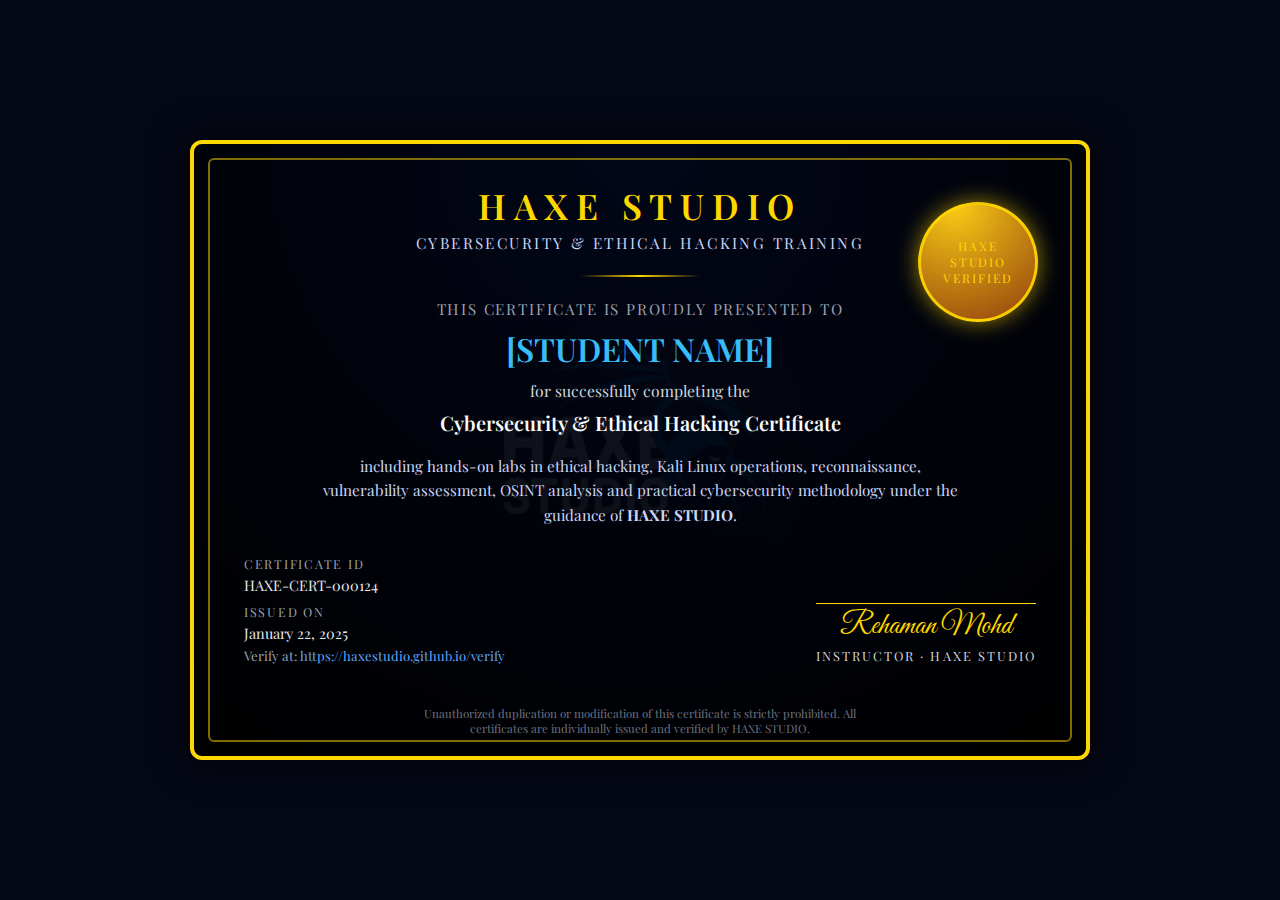
<file: certificate.html>
<!DOCTYPE html>
<html>
<head>
  <title>HAXE STUDIO Certificate</title>
  <meta charset="UTF-8" />
  <!-- Main + Signature Fonts -->
  <link href="https://fonts.googleapis.com/css2?family=Playfair+Display:wght@500;600&family=Great+Vibes&display=swap" rel="stylesheet" />
  <style>
    * {
      box-sizing: border-box;
      margin: 0;
      padding: 0;
    }

    body {
      font-family: "Playfair Display", "Times New Roman", serif;
      background: #050816;
      display: flex;
      justify-content: center;
      align-items: center;
      min-height: 100vh;
    }

    .certificate {
      position: relative;
      width: 900px;
      height: 620px;
      padding: 38px 50px;
      background: radial-gradient(circle at top, #020617, #000);
      border-radius: 12px;
      border: 4px solid gold;
      box-shadow: 0 0 40px rgba(0,0,0,0.8);
      overflow: hidden;
      color: #e5e7eb;
    }

    /* Gold inner border */
    .certificate::before {
      content: "";
      position: absolute;
      inset: 14px;
      border: 2px solid rgba(255,215,0,0.5);
      border-radius: 6px;
      pointer-events: none;
    }

    /* Ghost logo watermark */
    .watermark {
      position: absolute;
      inset: 0;
      display: flex;
      justify-content: center;
      align-items: center;
      opacity: 0.06;
      pointer-events: none;
    }

    .watermark img {
      width: 340px;
      height: 340px;
      object-fit: cover;
      border-radius: 50%;
      filter: blur(0.2px);
    }

    .content {
      position: relative;
      z-index: 2;
      text-align: center;
    }

    .header {
      font-size: 2.2rem;
      font-weight: 600;
      letter-spacing: 0.22em;
      text-transform: uppercase;
      color: gold;
      margin-bottom: 4px;
    }

    .subheader {
      font-size: 0.95rem;
      letter-spacing: 0.16em;
      text-transform: uppercase;
      color: #cbd5f5;
      margin-bottom: 22px;
    }

    .line {
      width: 120px;
      height: 2px;
      background: linear-gradient(90deg, transparent, gold, transparent);
      margin: 0 auto 22px auto;
      border-radius: 999px;
    }

    .presented {
      font-size: 0.95rem;
      letter-spacing: 0.12em;
      text-transform: uppercase;
      color: #9ca3af;
      margin-bottom: 8px;
    }

    .student-name {
      font-size: 2rem;
      font-weight: 600;
      color: #38bdf8;
      margin-bottom: 10px;
    }

    .text-small {
      font-size: 0.98rem;
      color: #d1d5db;
      margin-bottom: 8px;
    }

    .cert-title {
      font-size: 1.25rem;
      font-weight: 600;
      color: #f9fafb;
      margin-bottom: 18px;
    }

    .details {
      font-size: 0.95rem;
      color: #cbd5f5;
      line-height: 1.6;
      max-width: 640px;
      margin: 0 auto 28px auto;
    }

    .meta-row {
      display: flex;
      justify-content: space-between;
      align-items: flex-end;
      margin-top: 26px;
      font-size: 0.86rem;
      color: #d1d5db;
    }

    .meta-block {
      text-align: left;
    }

    .meta-label {
      font-size: 0.78rem;
      color: #9ca3af;
      text-transform: uppercase;
      letter-spacing: 0.14em;
      margin-bottom: 3px;
    }

    .meta-value {
      font-size: 0.9rem;
      color: #e5e7eb;
    }

    .verify-link {
      font-size: 0.82rem;
      color: #9ca3af;
      margin-top: 4px;
    }

    .verify-link span {
      color: #60a5fa;
    }

    /* Signature block */
    .signature-block {
      text-align: center;
    }

    .signature-line {
      width: 220px;
      height: 1px;
      background: gold;
      margin: 0 auto 3px auto;
    }

    .signature-name {
      font-family: "Great Vibes", cursive;
      font-size: 1.9rem;
      color: gold;
      margin-bottom: 2px;
    }

    .signature-title {
      font-size: 0.8rem;
      text-transform: uppercase;
      letter-spacing: 0.16em;
      color: #d1d5db;
    }

    /* Gold seal */
    .seal {
      position: absolute;
      right: 48px;
      top: 58px;
      width: 120px;
      height: 120px;
      border-radius: 50%;
      border: 3px solid rgba(255,215,0,0.9);
      box-shadow: 0 0 22px rgba(255,215,0,0.6);
      display: flex;
      align-items: center;
      justify-content: center;
      font-size: 0.76rem;
      text-transform: uppercase;
      letter-spacing: 0.16em;
      color: gold;
      background: radial-gradient(circle at 30% 0%, #facc15, #92400e);
    }

    .seal span {
      text-align: center;
    }

    /* Small legal text */
    .legal {
      position: absolute;
      bottom: 20px;
      left: 50%;
      transform: translateX(-50%);
      font-size: 0.72rem;
      color: #6b7280;
      text-align: center;
      max-width: 640px;
    }
  </style>
</head>
<body>
  <div class="certificate">
    <!-- Ghost watermark -->
    <div class="watermark">
      <!-- Use your logo file here -->
      <img src="haxestudio.webp" alt="HAXE STUDIO Logo Watermark">
    </div>

    <!-- Gold seal -->
    <div class="seal">
      <span>HAXE<br/>STUDIO<br/>VERIFIED</span>
    </div>

    <div class="content">
      <div class="header">HAXE STUDIO</div>
      <div class="subheader">CYBERSECURITY &amp; ETHICAL HACKING TRAINING</div>
      <div class="line"></div>

      <div class="presented">THIS CERTIFICATE IS PROUDLY PRESENTED TO</div>
      <div class="student-name">[STUDENT NAME]</div>

      <div class="text-small">for successfully completing the</div>
      <div class="cert-title">Cybersecurity &amp; Ethical Hacking Certificate</div>

      <div class="details">
        including hands-on labs in ethical hacking, Kali Linux operations, reconnaissance,
        vulnerability assessment, OSINT analysis and practical cybersecurity methodology under
        the guidance of <strong>HAXE STUDIO</strong>.
      </div>

      <div class="meta-row">
        <div class="meta-block">
          <div class="meta-label">Certificate ID</div>
          <div class="meta-value">HAXE-CERT-000124</div>

          <div class="meta-label" style="margin-top:8px;">Issued on</div>
          <div class="meta-value">January 22, 2025</div>

          <div class="verify-link">
            Verify at: <span>https://haxestudio.github.io/verify</span>
          </div>
        </div>

        <div class="signature-block">
          <div class="signature-line"></div>
          <div class="signature-name">Rehaman Mohd</div>
          <div class="signature-title">Instructor · HAXE STUDIO</div>
        </div>
      </div>
    </div>

    <div class="legal">
      Unauthorized duplication or modification of this certificate is strictly prohibited.
      All certificates are individually issued and verified by HAXE STUDIO.
    </div>
  </div>
</body>
</html>
</file>
